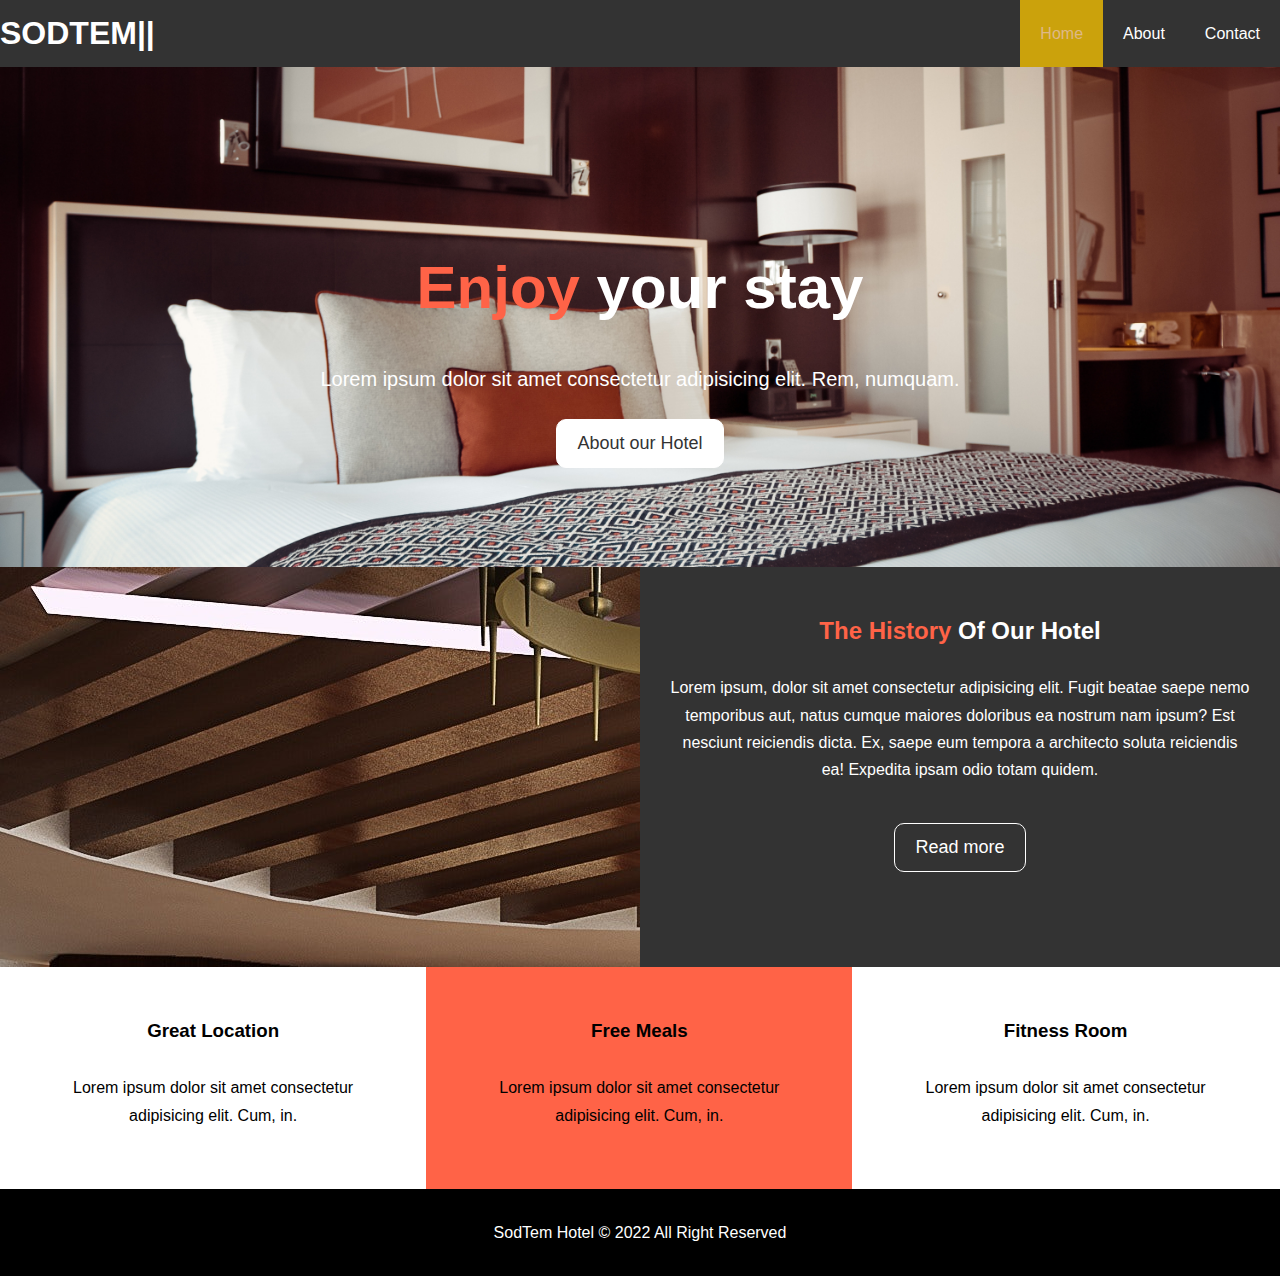
<file: index.html>
<!DOCTYPE html>
<html lang="en">
  <head>
    <meta charset="UTF-8" />
    <meta http-equiv="X-UA-Compatible" content="IE=edge" />
    <meta name="viewport" content="width=device-width, initial-scale=1.0" />
    <title>first page</title>
    <link rel="stylesheet" href="css/hotelstylesheet.css" />
    <link
      rel="stylesheet"
      href="https://cdnjs.cloudflare.com/ajax/libs/font-awesome/6.1.2/css/all.min.css"
      integrity="sha512-1sCRPdkRXhBV2PBLUdRb4tMg1w2YPf37qatUFeS7zlBy7jJI8Lf4VHwWfZZfpXtYSLy85pkm9GaYVYMfw5BC1A=="
      crossorigin="anonymous"
      referrerpolicy="no-referrer"
    />
  </head>
  <body>
    <header>
      <nav id="nav-bar">
        <div class="container">
          <h1 class="logo">
            <a href="index.html"> SODTEM|| </a>
          </h1>
          <ul>
            <li><a href="contact.html">Contact</a></li>
            <li><a href="about.html">About</a></li>
            <li><a class="current" href="index.html">Home</a></li>
          </ul>
        </div>
      </nav>
      <div id="showcase">
        <div class="container">
          <div class="showcase-content">
            <h1><span class="text-primary">Enjoy</span> your stay</h1>
            <p class="lead">
              Lorem ipsum dolor sit amet consectetur adipisicing elit. Rem,
              numquam.
            </p>
            <a class="btn" href="about.html">About our Hotel</a>
          </div>
        </div>
      </div>
    </header>
    <section id="home-info" class="bg-dark">
      <div class="info-img"></div>
      <div class="info-content">
        <h2><span class="text-primary">The History</span> Of Our Hotel</h2>
        <p>
          Lorem ipsum, dolor sit amet consectetur adipisicing elit. Fugit beatae
          saepe nemo temporibus aut, natus cumque maiores doloribus ea nostrum
          nam ipsum? Est nesciunt reiciendis dicta. Ex, saepe eum tempora a
          architecto soluta reiciendis ea! Expedita ipsam odio totam quidem.
        </p>
        <a href="about.html" class="btn btn-light">Read more</a>
      </div>
    </section>
    <section id="features">
      <div class="box bg-light">
        <i class="fa-solid fa-hotel fa-3x"></i>
        <h3>Great Location</h3>
        <p>Lorem ipsum dolor sit amet consectetur adipisicing elit. Cum, in.</p>
      </div>
      <div class="box bg-primary">
        <i class="fa-solid fa-utensils fa-3x"></i>

        <h3>Free Meals</h3>
        <p>Lorem ipsum dolor sit amet consectetur adipisicing elit. Cum, in.</p>
      </div>
      <div class="box bg-light">
        <i class="fa-solid fa-dumbbell fa-3x"></i>
        <h3>Fitness Room</h3>
        <p>Lorem ipsum dolor sit amet consectetur adipisicing elit. Cum, in.</p>
      </div>
    </section>
    <div class="clr"></div>
    <footer id="main-footer">
      <p>SodTem Hotel &copy; 2022 All Right Reserved</p>
    </footer>
  </body>
</html>
</file>
<file: css/hotelstylesheet.css>
/* Reset */
* {
  margin: 0;
  padding: 0;
  box-sizing: border-box;
}

/* beginning of main styling */
html,
body {
  font-family: "Segoe UI", Tahoma, Geneva, Verdana, sans-serif;
  line-height: 1.7em;
}
a {
  color: #333;
  text-decoration: none;
}

h1,
h2,
h3 {
  padding-bottom: 20px;
}

p {
  margin: 10px 0px;
}

/* Navbar................................................ */
#nav-bar {
  background: #333;
  color: #fff;
  overflow: auto;
}
#nav-bar a {
  color: #fff;
}
#nav-bar h1 {
  float: left;
  padding-top: 20px;
}
#nav-bar ul li {
  list-style-type: none;
  float: right;
}
#nav-bar ul li a {
  display: block;
  padding: 20px;
}

#nav-bar ul li a:hover,
#nav-bar ul li a.current {
  background: rgb(203, 162, 12);
  color: burlywood;
}

/* showcase......................... */
#showcase {
  background: url(../Images/hotel1.jpg) no-repeat center center/cover;
  height: 500px;
}
#showcase .showcase-content {
  text-align: center;
  padding-top: 170px;
  color: #fff;
}
#showcase .showcase-content h1 {
  font-size: 60px;
  line-height: 1.7em;
}
.text-primary {
  color: tomato;
}
.lead {
  font-size: 20px;
}
#showcase .showcase-content p {
  padding-bottom: 20px;
  line-height: 20px;
}
.btn {
  display: inline-block;
  font-size: 18px;
  color: #333;
  background: #fff;
  padding: 10px 20px;
  cursor: pointer;
  border: 1px solid white;
  border-radius: 10px;
}
.btn:hover {
  background: tomato;
  color: aqua;
}
.btn-light {
  background: #333;
  color: #fff;
  /* padding-top: 40px; */
}

/* Home info.......................................... */

#home-info {
  height: 400px;
}
#home-info .info-img {
  float: left;
  width: 50%;
  background: url("../Images/hotel\ 3.jpg") no-repeat;
  min-height: 100%;
}
#home-info .info-content {
  float: right;
  width: 50%;
  height: 100%;
  overflow: hidden;
  text-align: center;
  padding: 50px 30px;
}

#home-info .info-content p {
  padding-bottom: 30px;
}

.bg-dark {
  background: #333;
  color: #fff;
}
.bg-primary {
  background: tomato;
}

/* features section ..............*/
.box {
  float: left;
  width: 33.3%;
  padding: 50px;
  text-align: center;
  /* margin-top: 20px; */
}
.box i {
  margin-bottom: 10px;
}

/* ABout page beginning....................... */
#about-info .info-right {
  float: right;
  width: 50%;
  min-height: 100%;
}
#about-info .info-right img {
  display: block;
  margin: auto;
  width: 70%;
}
section {
  /* background: #fff; */
}
#about-info .info-left {
  float: left;
  width: 50%;
  min-height: 100%;
  padding-left: 20px;
}

#main-footer {
  text-align: center;
  background: black;
  color: #fff;
  padding: 20px;
  /* margin-top: 350px; */
}
#main-footer2 {
  text-align: center;
  background: black;
  color: #fff;
  padding: 20px;
  margin-top: 350px;
}
.clr {
  clear: both;
}
</file>
